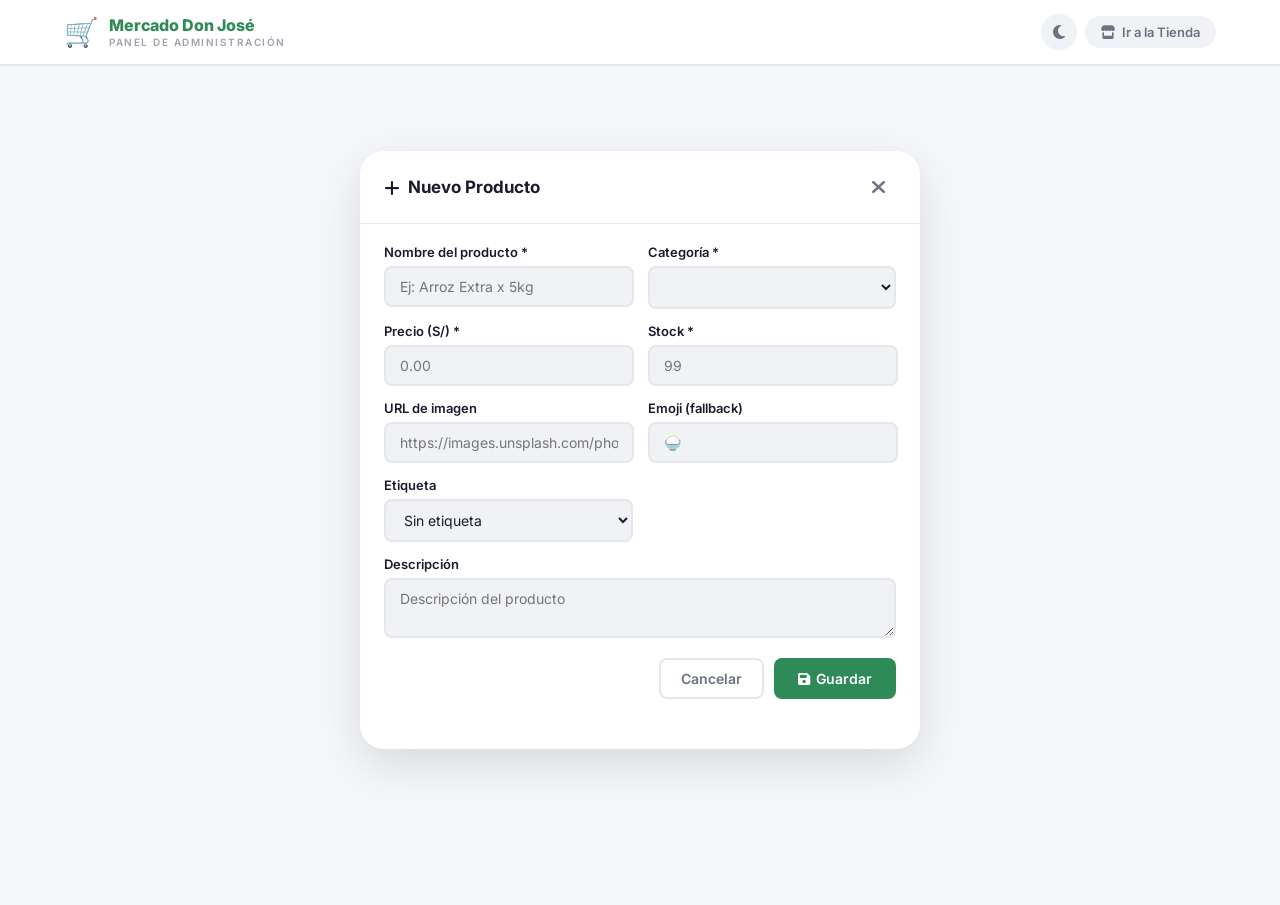
<file: admin.html>
<!DOCTYPE html>
<html lang="es">
<head>
  <meta charset="UTF-8" />
  <meta name="viewport" content="width=device-width, initial-scale=1.0" />
  <title>Panel Admin — Mercado Don José</title>
  <link rel="stylesheet" href="admin.css" />
  <link rel="icon" href="data:image/svg+xml,<svg xmlns='http://www.w3.org/2000/svg' viewBox='0 0 32 32'><rect width='32' height='32' rx='8' fill='%232E8B57'/><text x='16' y='22' font-size='18' text-anchor='middle' fill='white'>🔐</text></svg>" />
  <link href="https://fonts.googleapis.com/css2?family=Inter:wght@300;400;500;600;700;800;900&display=swap" rel="stylesheet" />
  <link rel="stylesheet" href="https://cdnjs.cloudflare.com/ajax/libs/font-awesome/6.5.0/css/all.min.css" />
</head>
<body>
  <!-- ===== HEADER ===== -->
  <header class="admin-header">
    <div class="admin-header-inner">
      <a href="tienda.html" class="admin-header-logo">
        <span class="admin-header-icon">🛒</span>
        <div class="admin-header-text">
          <span class="admin-header-title">Mercado Don José</span>
          <span class="admin-header-sub">Panel de Administración</span>
        </div>
      </a>
      <nav class="admin-header-nav">
        <button class="admin-dark-toggle" id="adminDarkToggle" title="Modo oscuro"><i class="fa-solid fa-moon"></i></button>
        <a href="tienda.html" class="admin-header-link"><i class="fa-solid fa-store"></i> Ir a la Tienda</a>
      </nav>
    </div>
  </header>

  <!-- ===== MAIN CONTENT ===== -->
  <main class="admin-main">

    <!-- ===== ADMIN LOGIN ===== -->
    <section class="admin-login-section" id="adminLoginSection">
      <div class="admin-login-card">
        <div class="admin-login-icon-wrap">
          <i class="fa-solid fa-shield-halved"></i>
        </div>
        <h2>Acceso Administrativo</h2>
        <p>Ingresa tu contraseña para gestionar la tienda</p>
        <div class="admin-login-form-group">
          <input type="password" id="adminPasswordInput" placeholder="Contraseña" />
          <button id="adminLoginBtn"><i class="fa-solid fa-arrow-right-to-bracket"></i> Ingresar</button>
        </div>
        <p class="admin-login-error" id="adminLoginError"></p>
      </div>
    </section>

    <!-- ===== ADMIN DASHBOARD ===== -->
    <section class="admin-dashboard" id="adminDashboard" style="display:none">
      <!-- Header -->
      <div class="admin-dash-header">
        <div>
          <h2><i class="fa-solid fa-shield-halved"></i> Panel de Administración</h2>
          <p class="admin-dash-subtitle">Gestiona productos, pedidos y revisa estadísticas</p>
        </div>
        <button class="admin-logout-btn" id="adminLogoutBtn"><i class="fa-solid fa-right-from-bracket"></i> Cerrar sesión</button>
      </div>

      <!-- Tabs -->
      <div class="admin-tabs">
        <button class="admin-tab active" data-tab="products"><i class="fa-solid fa-box"></i> Productos</button>
        <button class="admin-tab" data-tab="orders"><i class="fa-solid fa-truck"></i> Pedidos</button>
        <button class="admin-tab" data-tab="stats"><i class="fa-solid fa-chart-simple"></i> Estadísticas</button>
      </div>

      <!-- Tab: Products -->
      <div class="admin-tab-content active" id="adminTabProducts">
        <div class="admin-section-top">
          <h3><i class="fa-solid fa-boxes"></i> Todos los Productos</h3>
          <button class="admin-add-btn" id="adminAddProductBtn"><i class="fa-solid fa-plus"></i> Nuevo Producto</button>
        </div>
        <div class="admin-table-wrap">
          <table class="admin-table">
            <thead>
              <tr>
                <th>Producto</th>
                <th>Categoría</th>
                <th>Precio</th>
                <th>Stock</th>
                <th>Destacado</th>
                <th>Acciones</th>
              </tr>
            </thead>
            <tbody id="adminProductsBody"></tbody>
          </table>
        </div>
      </div>

      <!-- Tab: Orders -->
      <div class="admin-tab-content" id="adminTabOrders">
        <div class="admin-section-top">
          <h3><i class="fa-solid fa-truck"></i> Pedidos Recibidos</h3>
        </div>
        <div class="admin-empty-state" id="adminOrdersEmpty">
          <i class="fa-solid fa-receipt"></i>
          <h3>No hay pedidos aún</h3>
          <p>Los pedidos aparecerán aquí cuando los clientes realicen compras</p>
        </div>
        <div class="admin-table-wrap" id="adminOrdersTableWrap" style="display:none">
          <table class="admin-table">
            <thead>
              <tr>
                <th>N° Pedido</th>
                <th>Cliente</th>
                <th>Total</th>
                <th>Fecha</th>
                <th>Estado</th>
                <th>Acciones</th>
              </tr>
            </thead>
            <tbody id="adminOrdersBody"></tbody>
          </table>
        </div>
      </div>

      <!-- Tab: Stats -->
      <div class="admin-tab-content" id="adminTabStats">
        <div class="admin-section-top">
          <h3><i class="fa-solid fa-chart-simple"></i> Estadísticas</h3>
        </div>
        <div class="admin-stats-grid">
          <div class="admin-stat-card">
            <i class="fa-solid fa-box"></i>
            <span class="admin-stat-num" id="statProducts">0</span>
            <span class="admin-stat-label">Productos</span>
          </div>
          <div class="admin-stat-card">
            <i class="fa-solid fa-truck"></i>
            <span class="admin-stat-num" id="statOrders">0</span>
            <span class="admin-stat-label">Pedidos</span>
          </div>
          <div class="admin-stat-card">
            <i class="fa-solid fa-dollar-sign"></i>
            <span class="admin-stat-num" id="statRevenue">S/0</span>
            <span class="admin-stat-label">Ventas totales</span>
          </div>
          <div class="admin-stat-card">
            <i class="fa-solid fa-users"></i>
            <span class="admin-stat-num" id="statClients">0</span>
            <span class="admin-stat-label">Clientes</span>
          </div>
        </div>
      </div>
    </section>
  </main>

  <!-- ===== TOAST ===== -->
  <div class="admin-toast" id="adminToast"></div>

  <!-- ===== PRODUCT FORM MODAL ===== -->
  <div class="admin-modal-overlay hidden" id="adminFormOverlay"></div>
  <div class="admin-form-modal" id="adminFormModal">
    <div class="admin-form-header">
      <h3 id="adminFormTitle"><i class="fa-solid fa-plus"></i> Nuevo Producto</h3>
      <button class="admin-form-close" id="adminFormClose"><i class="fa-solid fa-xmark"></i></button>
    </div>
    <div class="admin-form-body">
      <input type="hidden" id="adminFormProductId" />
      <div class="admin-form-row">
        <div class="admin-fg">
          <label for="adminFormName">Nombre del producto *</label>
          <input type="text" id="adminFormName" placeholder="Ej: Arroz Extra x 5kg" />
        </div>
        <div class="admin-fg">
          <label for="adminFormCategory">Categoría *</label>
          <select id="adminFormCategory"></select>
        </div>
      </div>
      <div class="admin-form-row">
        <div class="admin-fg">
          <label for="adminFormPrice">Precio (S/) *</label>
          <input type="number" id="adminFormPrice" step="0.10" min="0" placeholder="0.00" />
        </div>
        <div class="admin-fg">
          <label for="adminFormStock">Stock *</label>
          <input type="number" id="adminFormStock" min="0" step="1" placeholder="99" />
        </div>
      </div>
      <div class="admin-form-row">
        <div class="admin-fg">
          <label for="adminFormImageUrl">URL de imagen</label>
          <input type="url" id="adminFormImageUrl" placeholder="https://images.unsplash.com/photo-..." />
        </div>
        <div class="admin-fg">
          <label for="adminFormEmoji">Emoji (fallback)</label>
          <input type="text" id="adminFormEmoji" placeholder="🍚" maxlength="8" />
        </div>
      </div>
      <div class="admin-form-row">
        <div class="admin-fg">
          <label for="adminFormBadge">Etiqueta</label>
          <select id="adminFormBadge">
            <option value="">Sin etiqueta</option>
            <option value="Oferta">🔥 Oferta</option>
            <option value="Nuevo">✨ Nuevo</option>
          </select>
        </div>
      </div>
      <div class="admin-fg">
        <label for="adminFormDesc">Descripción</label>
        <textarea id="adminFormDesc" placeholder="Descripción del producto" rows="2"></textarea>
      </div>
      <div class="admin-form-actions">
        <button class="admin-btn-cancel" id="adminFormCancel">Cancelar</button>
        <button class="admin-btn-save" id="adminFormSave"><i class="fa-solid fa-floppy-disk"></i> Guardar</button>
      </div>
      <p class="admin-form-error" id="adminFormError"></p>
    </div>
  </div>

  <script src="admin.js"></script>
</body>
</html>
</file>
<file: admin.css>
/* ===== ADMIN BASE ===== */
:root {
  --green: #2E8B57;
  --green-dark: #1E6B3F;
  --green-light: #E8F5E9;
  --green-gradient: linear-gradient(135deg, #2E8B57, #3CB371);
  --orange: #FF6B35;
  --red: #E63946;
  --bg: #F5F7FA;
  --bg-white: #FFFFFF;
  --bg-secondary: #F0F2F5;
  --bg-hover: #E4E7EB;
  --text-primary: #1A1A2E;
  --text-secondary: #6B7280;
  --text-tertiary: #9CA3AF;
  --border: #E5E7EB;
  --border-light: #F3F4F6;
  --shadow-sm: 0 1px 3px rgba(0,0,0,0.06);
  --shadow-md: 0 4px 12px rgba(0,0,0,0.08);
  --shadow-lg: 0 8px 30px rgba(0,0,0,0.1);
  --shadow-xl: 0 16px 48px rgba(0,0,0,0.12);
  --radius-sm: 8px;
  --radius-md: 12px;
  --radius-lg: 16px;
  --radius-xl: 24px;
  --radius-full: 9999px;
  --transition: all 0.2s cubic-bezier(0.4, 0, 0.2, 1);
  --font: 'Inter', -apple-system, BlinkMacSystemFont, 'Segoe UI', Roboto, sans-serif;
}

*, *::before, *::after { margin: 0; padding: 0; box-sizing: border-box; }

html { scroll-behavior: smooth; }

body {
  font-family: var(--font);
  background: var(--bg);
  color: var(--text-primary);
  -webkit-font-smoothing: antialiased;
  min-height: 100vh;
}

a { text-decoration: none; color: inherit; }
button { border: none; background: none; cursor: pointer; font-family: inherit; font-size: inherit; color: inherit; }
input, textarea, select { font-family: inherit; outline: none; font-size: inherit; }
.hidden { display: none !important; }

/* ===== HEADER ===== */
.admin-header {
  background: var(--bg-white);
  border-bottom: 1px solid var(--border);
  position: sticky;
  top: 0;
  z-index: 100;
  box-shadow: var(--shadow-sm);
}

.admin-header-inner {
  max-width: 1200px;
  margin: 0 auto;
  height: 64px;
  display: flex;
  align-items: center;
  justify-content: space-between;
  padding: 0 24px;
}

.admin-header-logo {
  display: flex;
  align-items: center;
  gap: 10px;
  transition: var(--transition);
}

.admin-header-logo:hover { opacity: 0.85; }

.admin-header-icon { font-size: 28px; }

.admin-header-text { display: flex; flex-direction: column; }

.admin-header-title {
  font-size: 16px;
  font-weight: 800;
  color: var(--green);
  line-height: 1.2;
}

.admin-header-sub {
  font-size: 10px;
  color: var(--text-tertiary);
  text-transform: uppercase;
  letter-spacing: 1.5px;
  font-weight: 600;
}

.admin-header-nav { display: flex; align-items: center; gap: 8px; }

.admin-header-link {
  display: inline-flex;
  align-items: center;
  gap: 6px;
  padding: 8px 16px;
  border-radius: var(--radius-full);
  font-size: 13px;
  font-weight: 600;
  color: var(--text-secondary);
  background: var(--bg-secondary);
  transition: var(--transition);
}

.admin-header-link:hover {
  background: var(--green);
  color: #fff;
}

/* ===== MAIN ===== */
.admin-main {
  max-width: 1000px;
  margin: 0 auto;
  padding: 40px 24px 60px;
}

/* ===== LOGIN ===== */
.admin-login-section {
  display: flex;
  align-items: center;
  justify-content: center;
  min-height: calc(100vh - 160px);
}

.admin-login-card {
  text-align: center;
  max-width: 400px;
  width: 100%;
  padding: 48px 32px;
  background: var(--bg-white);
  border-radius: var(--radius-xl);
  box-shadow: var(--shadow-lg);
}

.admin-login-icon-wrap {
  width: 72px;
  height: 72px;
  border-radius: 50%;
  background: var(--green-light);
  display: flex;
  align-items: center;
  justify-content: center;
  margin: 0 auto 16px;
}

.admin-login-icon-wrap i {
  font-size: 32px;
  color: var(--green);
}

.admin-login-card h2 {
  font-size: 22px;
  font-weight: 800;
  margin-bottom: 6px;
}

.admin-login-card p {
  font-size: 14px;
  color: var(--text-secondary);
  margin-bottom: 24px;
}

.admin-login-form-group {
  display: flex;
  gap: 8px;
}

.admin-login-form-group input {
  flex: 1;
  padding: 12px 16px;
  border: 2px solid var(--border);
  border-radius: var(--radius-sm);
  font-size: 15px;
  transition: var(--transition);
}

.admin-login-form-group input:focus {
  border-color: var(--green);
  box-shadow: 0 0 0 4px rgba(46,139,87,0.08);
}

.admin-login-form-group button {
  padding: 12px 20px;
  background: var(--green);
  color: #fff;
  border-radius: var(--radius-sm);
  font-size: 14px;
  font-weight: 600;
  white-space: nowrap;
  display: flex;
  align-items: center;
  gap: 6px;
  transition: var(--transition);
}

.admin-login-form-group button:hover {
  background: var(--green-dark);
}

.admin-login-error {
  color: var(--red);
  font-size: 13px;
  margin-top: 12px;
  min-height: 20px;
}

/* ===== DASHBOARD ===== */
.admin-dash-header {
  display: flex;
  align-items: flex-start;
  justify-content: space-between;
  gap: 16px;
  margin-bottom: 28px;
}

.admin-dash-header h2 {
  font-size: 24px;
  font-weight: 800;
  display: flex;
  align-items: center;
  gap: 10px;
}

.admin-dash-header h2 i { color: var(--green); }

.admin-dash-subtitle {
  font-size: 14px;
  color: var(--text-tertiary);
  margin-top: 4px;
}

.admin-logout-btn {
  display: inline-flex;
  align-items: center;
  gap: 6px;
  padding: 10px 18px;
  border: 2px solid var(--border);
  border-radius: var(--radius-sm);
  font-size: 13px;
  font-weight: 600;
  color: var(--text-secondary);
  transition: var(--transition);
  white-space: nowrap;
}

.admin-logout-btn:hover {
  border-color: var(--red);
  color: var(--red);
  background: #FFF5F5;
}

/* ===== TABS ===== */
.admin-tabs {
  display: flex;
  gap: 4px;
  margin-bottom: 24px;
  border-bottom: 1px solid var(--border);
}

.admin-tab {
  padding: 10px 20px;
  font-size: 13px;
  font-weight: 600;
  color: var(--text-secondary);
  transition: var(--transition);
  display: flex;
  align-items: center;
  gap: 8px;
  border-bottom: 2px solid transparent;
  margin-bottom: -1px;
}

.admin-tab:hover {
  color: var(--text-primary);
  background: var(--bg-secondary);
  border-radius: var(--radius-sm) var(--radius-sm) 0 0;
}

.admin-tab.active {
  color: var(--green);
  border-bottom-color: var(--green);
}

.admin-tab-content { display: none; }
.admin-tab-content.active { display: block; }

/* ===== SECTION TOP ===== */
.admin-section-top {
  display: flex;
  align-items: center;
  justify-content: space-between;
  margin-bottom: 16px;
}

.admin-section-top h3 {
  font-size: 16px;
  font-weight: 700;
  display: flex;
  align-items: center;
  gap: 8px;
}

.admin-add-btn {
  padding: 8px 18px;
  background: var(--green);
  color: #fff;
  border-radius: var(--radius-full);
  font-size: 13px;
  font-weight: 600;
  display: flex;
  align-items: center;
  gap: 6px;
  transition: var(--transition);
}

.admin-add-btn:hover {
  background: var(--green-dark);
  transform: scale(1.02);
}

/* ===== TABLE ===== */
.admin-table-wrap { overflow-x: auto; }

.admin-table {
  width: 100%;
  border-collapse: collapse;
  font-size: 13px;
  background: var(--bg-white);
  border-radius: var(--radius-md);
  overflow: hidden;
  box-shadow: var(--shadow-sm);
}

.admin-table th {
  text-align: left;
  padding: 12px 14px;
  font-size: 11px;
  text-transform: uppercase;
  letter-spacing: 0.5px;
  color: var(--text-tertiary);
  font-weight: 600;
  background: var(--bg-secondary);
  border-bottom: 1px solid var(--border);
  white-space: nowrap;
}

.admin-table td {
  padding: 10px 14px;
  border-bottom: 1px solid var(--border-light);
  vertical-align: middle;
}

.admin-table tbody tr { transition: var(--transition); }
.admin-table tbody tr:hover { background: var(--bg-secondary); }

.admin-table .product-cell {
  display: flex;
  align-items: center;
  gap: 10px;
}

.admin-table .product-cell-img {
  width: 44px;
  height: 44px;
  border-radius: var(--radius-sm);
  object-fit: cover;
  flex-shrink: 0;
}

.admin-table .product-cell-emoji {
  font-size: 24px;
  width: 44px;
  height: 44px;
  border-radius: var(--radius-sm);
  background: var(--bg-secondary);
  display: flex;
  align-items: center;
  justify-content: center;
  flex-shrink: 0;
}

.admin-table .product-cell-name { font-weight: 600; }

.admin-price { font-weight: 700; color: var(--green); }

.admin-category-badge {
  font-size: 11px;
  background: var(--green-light);
  color: var(--green);
  padding: 3px 10px;
  border-radius: var(--radius-full);
  font-weight: 600;
  white-space: nowrap;
}

.admin-stock {
  font-weight: 600;
  font-size: 13px;
}

.admin-stock.out { color: var(--red); font-weight: 700; }

.admin-badge {
  display: inline-flex;
  padding: 2px 8px;
  border-radius: var(--radius-full);
  font-size: 10px;
  font-weight: 700;
  text-transform: uppercase;
}

.admin-badge.oferta { background: #FFF3ED; color: var(--orange); }
.admin-badge.nuevo { background: var(--green-light); color: var(--green); }

/* ===== ADMIN ACTION BUTTONS ===== */
.admin-actions { display: flex; gap: 4px; }

.admin-action {
  width: 30px;
  height: 30px;
  border-radius: var(--radius-sm);
  display: flex;
  align-items: center;
  justify-content: center;
  font-size: 12px;
  transition: var(--transition);
}

.admin-action.edit { color: var(--green); }
.admin-action.edit:hover { background: var(--green-light); }
.admin-action.del { color: var(--red); }
.admin-action.del:hover { background: #FEE2E2; }
.admin-action.view { color: #3498DB; }
.admin-action.view:hover { background: #EBF5FB; }

/* ===== EMPTY STATE ===== */
.admin-empty-state {
  text-align: center;
  padding: 60px 20px;
}

.admin-empty-state i {
  font-size: 56px;
  color: var(--border);
  margin-bottom: 12px;
}

.admin-empty-state h3 {
  font-size: 20px;
  font-weight: 700;
  margin-bottom: 6px;
}

.admin-empty-state p {
  font-size: 14px;
  color: var(--text-secondary);
}

/* ===== STATS ===== */
.admin-stats-grid {
  display: grid;
  grid-template-columns: repeat(auto-fill, minmax(200px, 1fr));
  gap: 16px;
}

.admin-stat-card {
  padding: 28px;
  background: var(--bg-white);
  border-radius: var(--radius-md);
  text-align: center;
  box-shadow: var(--shadow-sm);
  transition: var(--transition);
}

.admin-stat-card:hover {
  transform: translateY(-2px);
  box-shadow: var(--shadow-md);
}

.admin-stat-card i {
  font-size: 30px;
  color: var(--green);
  margin-bottom: 8px;
}

.admin-stat-num {
  display: block;
  font-size: 28px;
  font-weight: 800;
  line-height: 1.2;
}

.admin-stat-label {
  font-size: 13px;
  color: var(--text-tertiary);
  font-weight: 500;
  margin-top: 4px;
}

/* ===== TOAST ===== */
.admin-toast {
  position: fixed;
  bottom: 24px;
  left: 50%;
  transform: translateX(-50%) translateY(20px);
  background: var(--text-primary);
  color: #fff;
  padding: 12px 24px;
  border-radius: var(--radius-full);
  font-size: 14px;
  font-weight: 500;
  box-shadow: var(--shadow-lg);
  opacity: 0;
  pointer-events: none;
  transition: all 0.3s ease;
  z-index: 99999;
  white-space: nowrap;
}

.admin-toast.show {
  opacity: 1;
  transform: translateX(-50%) translateY(0);
}

/* ===== DARK MODE ===== */
/* Auto dark mode via system preference */
@media (prefers-color-scheme: dark) {
  :root { --auto-dark: true; }
}

/* Dark mode variables applied via .dark-mode class */
.dark-mode {
  --green: #3CB371;
  --green-dark: #4ADE80;
  --green-light: #1A3A2A;
  --orange: #FF8C42;
  --red: #EF4444;
  --bg: #0F1117;
  --bg-white: #1A1D27;
  --bg-secondary: #242733;
  --bg-hover: #2D3040;
  --text-primary: #E8EAED;
  --text-secondary: #9CA3AF;
  --text-tertiary: #6B7280;
  --border: #2D3040;
  --border-light: #242733;
  --shadow-sm: 0 1px 3px rgba(0,0,0,0.3);
  --shadow-md: 0 4px 12px rgba(0,0,0,0.4);
  --shadow-lg: 0 8px 30px rgba(0,0,0,0.5);
  --shadow-xl: 0 16px 48px rgba(0,0,0,0.6);
}

.dark-mode .admin-header { border-bottom-color: var(--border); }

.dark-mode .admin-header-link {
  background: var(--bg-hover);
  color: var(--text-secondary);
}

.dark-mode .admin-header-link:hover {
  background: var(--green);
  color: #fff;
}

.dark-mode .admin-table {
  background: var(--bg-white);
}

.dark-mode .admin-table th {
  background: var(--bg-secondary);
  color: var(--text-tertiary);
  border-bottom-color: var(--border);
}

.dark-mode .admin-table td {
  border-bottom-color: var(--border-light);
}

.dark-mode .admin-table tbody tr:hover { background: var(--bg-secondary); }

.dark-mode .admin-table .product-cell-emoji { background: var(--bg-secondary); }

.dark-mode .admin-stat-card {
  background: var(--bg-white);
}

.dark-mode .admin-stat-card:hover {
  box-shadow: var(--shadow-md);
}

.dark-mode .admin-login-card {
  background: var(--bg-white);
}

.dark-mode .admin-login-icon-wrap {
  background: var(--green-light);
}

.dark-mode .admin-login-form-group input {
  background: var(--bg-secondary);
  border-color: var(--border);
  color: var(--text-primary);
}

.dark-mode .admin-login-form-group input:focus {
  border-color: var(--green);
  background: var(--bg-white);
}

.dark-mode .admin-empty-state i { color: var(--bg-hover); }

.dark-mode .admin-category-badge {
  background: var(--green-light);
  color: var(--green);
}

.dark-mode .admin-badge.oferta { background: #2D1F1A; }
.dark-mode .admin-badge.nuevo { background: var(--green-light); }

.dark-mode .admin-action.edit:hover { background: var(--green-light); }
.dark-mode .admin-action.del:hover { background: #2D1518; }
.dark-mode .admin-action.view:hover { background: #1A2530; }

.dark-mode .admin-logout-btn {
  border-color: var(--border);
  color: var(--text-secondary);
}

.dark-mode .admin-logout-btn:hover {
  border-color: var(--red);
  color: var(--red);
  background: #2D1518;
}

.dark-mode .admin-form-modal {
  background: var(--bg-white);
}

.dark-mode .admin-form-header {
  border-bottom-color: var(--border);
}

.dark-mode .admin-form-close:hover {
  background: var(--bg-hover);
  color: var(--text-primary);
}

.dark-mode .admin-fg input,
.dark-mode .admin-fg textarea,
.dark-mode .admin-fg select {
  background: var(--bg-secondary);
  border-color: var(--border);
  color: var(--text-primary);
}

.dark-mode .admin-fg input:focus,
.dark-mode .admin-fg textarea:focus,
.dark-mode .admin-fg select:focus {
  border-color: var(--green);
  background: var(--bg-white);
  box-shadow: 0 0 0 4px rgba(60,179,113,0.08);
}

.dark-mode .admin-btn-cancel {
  border-color: var(--border);
  color: var(--text-secondary);
}

.dark-mode .admin-btn-cancel:hover { background: var(--bg-hover); }

.dark-mode .admin-status-select {
  background: var(--bg-secondary);
  border-color: var(--border);
  color: var(--text-primary);
}

.dark-mode .admin-modal-overlay {
  background: rgba(0,0,0,0.7);
}

.dark-mode .admin-fg label { color: var(--text-primary); }

.dark-mode .admin-tab:hover {
  color: var(--text-primary);
  background: var(--bg-secondary);
}

/* Dark mode toggle button */
.admin-dark-toggle {
  display: inline-flex;
  align-items: center;
  justify-content: center;
  width: 36px;
  height: 36px;
  border-radius: 50%;
  font-size: 16px;
  color: var(--text-secondary);
  background: var(--bg-secondary);
  transition: var(--transition);
  flex-shrink: 0;
}

.admin-dark-toggle:hover {
  background: var(--bg-hover);
  color: var(--text-primary);
}

.dark-mode .admin-dark-toggle {
  background: var(--bg-hover);
  color: var(--orange);
}

.dark-mode .admin-dark-toggle:hover {
  background: #2D3040;
}

/* ===== FORM MODAL ===== */
.admin-modal-overlay {
  position: fixed;
  inset: 0;
  background: rgba(0,0,0,0.5);
  z-index: 300;
  backdrop-filter: blur(4px);
}

.admin-form-modal {
  position: fixed;
  top: 50%;
  left: 50%;
  transform: translate(-50%, -50%);
  width: 95%;
  max-width: 560px;
  max-height: 90vh;
  background: var(--bg-white);
  border-radius: var(--radius-xl);
  box-shadow: var(--shadow-xl);
  z-index: 301;
  display: flex;
  flex-direction: column;
  overflow: hidden;
}

.admin-form-header {
  display: flex;
  align-items: center;
  justify-content: space-between;
  padding: 18px 24px;
  border-bottom: 1px solid var(--border);
}

.admin-form-header h3 {
  font-size: 17px;
  font-weight: 700;
  display: flex;
  align-items: center;
  gap: 8px;
}

.admin-form-close {
  width: 36px;
  height: 36px;
  border-radius: 50%;
  display: flex;
  align-items: center;
  justify-content: center;
  font-size: 20px;
  color: var(--text-secondary);
  transition: var(--transition);
}

.admin-form-close:hover {
  background: var(--bg-hover);
  color: var(--text-primary);
}

.admin-form-body {
  padding: 20px 24px;
  overflow-y: auto;
}

.admin-form-row {
  display: grid;
  grid-template-columns: 1fr 1fr;
  gap: 14px;
  margin-bottom: 14px;
}

.admin-fg {
  display: flex;
  flex-direction: column;
  gap: 6px;
}

.admin-fg label {
  font-size: 13px;
  font-weight: 600;
  color: var(--text-primary);
}

.admin-fg input,
.admin-fg textarea,
.admin-fg select {
  padding: 10px 14px;
  border: 2px solid var(--border);
  border-radius: var(--radius-sm);
  font-size: 14px;
  background: var(--bg-secondary);
  transition: var(--transition);
  color: var(--text-primary);
}

.admin-fg input:focus,
.admin-fg textarea:focus,
.admin-fg select:focus {
  border-color: var(--green);
  background: var(--bg-white);
  box-shadow: 0 0 0 4px rgba(46,139,87,0.08);
}

.admin-fg textarea {
  resize: vertical;
  min-height: 60px;
}

.admin-form-actions {
  display: flex;
  gap: 10px;
  justify-content: flex-end;
  margin-top: 20px;
}

.admin-btn-cancel {
  padding: 10px 20px;
  border: 2px solid var(--border);
  border-radius: var(--radius-sm);
  font-size: 14px;
  font-weight: 600;
  color: var(--text-secondary);
  transition: var(--transition);
}

.admin-btn-cancel:hover { background: var(--bg-hover); }

.admin-btn-save {
  padding: 10px 24px;
  background: var(--green);
  color: #fff;
  border-radius: var(--radius-sm);
  font-size: 14px;
  font-weight: 600;
  display: flex;
  align-items: center;
  gap: 6px;
  transition: var(--transition);
}

.admin-btn-save:hover { background: var(--green-dark); }

.admin-form-error {
  color: var(--red);
  font-size: 13px;
  margin-top: 10px;
  min-height: 20px;
}

/* ===== ORDER STATUS SELECT ===== */
.admin-status-select {
  padding: 4px 8px;
  border: 1px solid var(--border);
  border-radius: var(--radius-sm);
  font-size: 11px;
  font-weight: 600;
  background: var(--bg-white);
  cursor: pointer;
}

/* ===== RESPONSIVE - Tablet ===== */
@media (max-width: 768px) {
  .admin-main { padding: 20px 16px 40px; }
  .admin-header-inner { height: 56px; padding: 0 16px; }
  .admin-header-icon { font-size: 24px; }
  .admin-header-title { font-size: 14px; }
  .admin-header-sub { font-size: 9px; letter-spacing: 1px; }
  .admin-dash-header { flex-direction: column; gap: 12px; }
  .admin-dash-header h2 { font-size: 20px; }
  .admin-dash-subtitle { font-size: 13px; }
  .admin-logout-btn { align-self: flex-start; }
  .admin-tabs { overflow-x: auto; -webkit-overflow-scrolling: touch; scrollbar-width: none; gap: 0; }
  .admin-tabs::-webkit-scrollbar { display: none; }
  .admin-tab { white-space: nowrap; padding: 10px 14px; font-size: 12px; }
  .admin-stats-grid { grid-template-columns: repeat(2, 1fr); gap: 12px; }
  .admin-stat-card { padding: 24px 16px; }
  .admin-stat-num { font-size: 24px; }
  .admin-form-row { grid-template-columns: 1fr; }
  .admin-login-card { padding: 40px 24px; }
  .admin-login-form-group { flex-direction: column; }
  .admin-login-form-group button { width: 100%; justify-content: center; }

  /* Table → Cards on mobile */
  .admin-table-wrap { overflow: visible; }
  .admin-table thead { display: none; }
  .admin-table,
  .admin-table tbody,
  .admin-table tr,
  .admin-table td {
    display: block;
  }
  .admin-table tr {
    background: var(--bg-white);
    border-radius: var(--radius-md);
    box-shadow: var(--shadow-sm);
    margin-bottom: 12px;
    padding: 16px;
    border: 1px solid var(--border-light);
    transition: var(--transition);
  }
  .admin-table tr:hover { background: var(--bg-white); }
  .admin-table td {
    padding: 6px 0;
    border: none;
    display: flex;
    align-items: center;
    justify-content: space-between;
    gap: 8px;
    font-size: 13px;
  }
  .admin-table td:not(:last-child) {
    border-bottom: 1px solid var(--border-light);
    padding-bottom: 8px;
    margin-bottom: 8px;
  }
  .admin-table td::before {
    content: attr(data-label);
    font-size: 11px;
    text-transform: uppercase;
    letter-spacing: 0.5px;
    color: var(--text-tertiary);
    font-weight: 600;
    flex-shrink: 0;
    min-width: 80px;
  }
  .admin-table td:last-child::before { min-width: auto; }
  .admin-table .product-cell { flex: 1; justify-content: flex-end; }
  .admin-table .admin-category-badge { margin-left: auto; }
  .admin-price { text-align: right; }
  .admin-actions { gap: 8px; }
  .admin-action { width: 36px; height: 36px; font-size: 14px; }
  .admin-status-select { width: 100%; max-width: 160px; padding: 6px 10px; font-size: 12px; }
  .admin-section-top { flex-direction: column; align-items: stretch; gap: 10px; }
  .admin-add-btn { width: 100%; justify-content: center; padding: 10px; }
  .admin-table .product-cell-img { width: 36px; height: 36px; }
  .admin-table .product-cell-emoji { width: 36px; height: 36px; font-size: 20px; }
}

/* ===== RESPONSIVE - Mobile ===== */
@media (max-width: 480px) {
  .admin-main { padding: 16px 12px 32px; }
  .admin-header-inner { height: 50px; padding: 0 12px; }
  .admin-header-icon { font-size: 20px; }
  .admin-header-title { font-size: 13px; }
  .admin-header-sub { display: none; }
  .admin-header-link span { display: none; }
  .admin-header-link { padding: 8px 10px; font-size: 12px; }
  .admin-dash-header h2 { font-size: 17px; }
  .admin-dash-subtitle { font-size: 12px; }
  .admin-logout-btn { padding: 8px 14px; font-size: 12px; }
  .admin-tab { padding: 8px 10px; font-size: 11px; }
  .admin-tab i { font-size: 12px; }
  .admin-section-top h3 { font-size: 14px; }
  .admin-add-btn { font-size: 12px; padding: 9px; }
  .admin-table tr { padding: 12px; }
  .admin-table td { font-size: 12px; padding: 5px 0; }
  .admin-table td::before { font-size: 10px; min-width: 70px; }
  .admin-stats-grid { grid-template-columns: 1fr 1fr; gap: 8px; }
  .admin-stat-card { padding: 16px 10px; }
  .admin-stat-num { font-size: 20px; }
  .admin-stat-label { font-size: 11px; }
  .admin-stat-card i { font-size: 22px; }
  .admin-login-card { padding: 32px 16px; }
  .admin-login-card h2 { font-size: 18px; }
  .admin-login-card p { font-size: 13px; }
  .admin-form-modal { width: 100%; max-width: 100%; max-height: 100vh; border-radius: 0; top: 0; left: 0; transform: none; height: 100%; }
  .admin-modal-overlay { display: none; }
  .admin-form-header { padding: 14px 16px; }
  .admin-form-header h3 { font-size: 15px; }
  .admin-form-body { padding: 16px; }
  .admin-fg label { font-size: 12px; }
  .admin-fg input,
  .admin-fg textarea,
  .admin-fg select { font-size: 13px; padding: 10px 12px; }
  .admin-form-actions { flex-direction: column; gap: 8px; }
  .admin-btn-cancel,
  .admin-btn-save { width: 100%; justify-content: center; padding: 12px; }
  .admin-empty-state { padding: 40px 16px; }
  .admin-empty-state i { font-size: 40px; }
  .admin-empty-state h3 { font-size: 16px; }
  .admin-empty-state p { font-size: 13px; }
  .admin-toast { font-size: 12px; padding: 10px 16px; max-width: calc(100vw - 32px); white-space: normal; text-align: center; }
}

/* ===== RESPONSIVE - Small phones ===== */
@media (max-width: 360px) {
  .admin-table td { flex-direction: column; align-items: flex-start; gap: 2px; }
  .admin-table td::before { min-width: auto; }
  .admin-table .product-cell { justify-content: flex-start; width: 100%; }
  .admin-stats-grid { grid-template-columns: 1fr; }
  .admin-login-card { padding: 24px 12px; }
}
</file>
